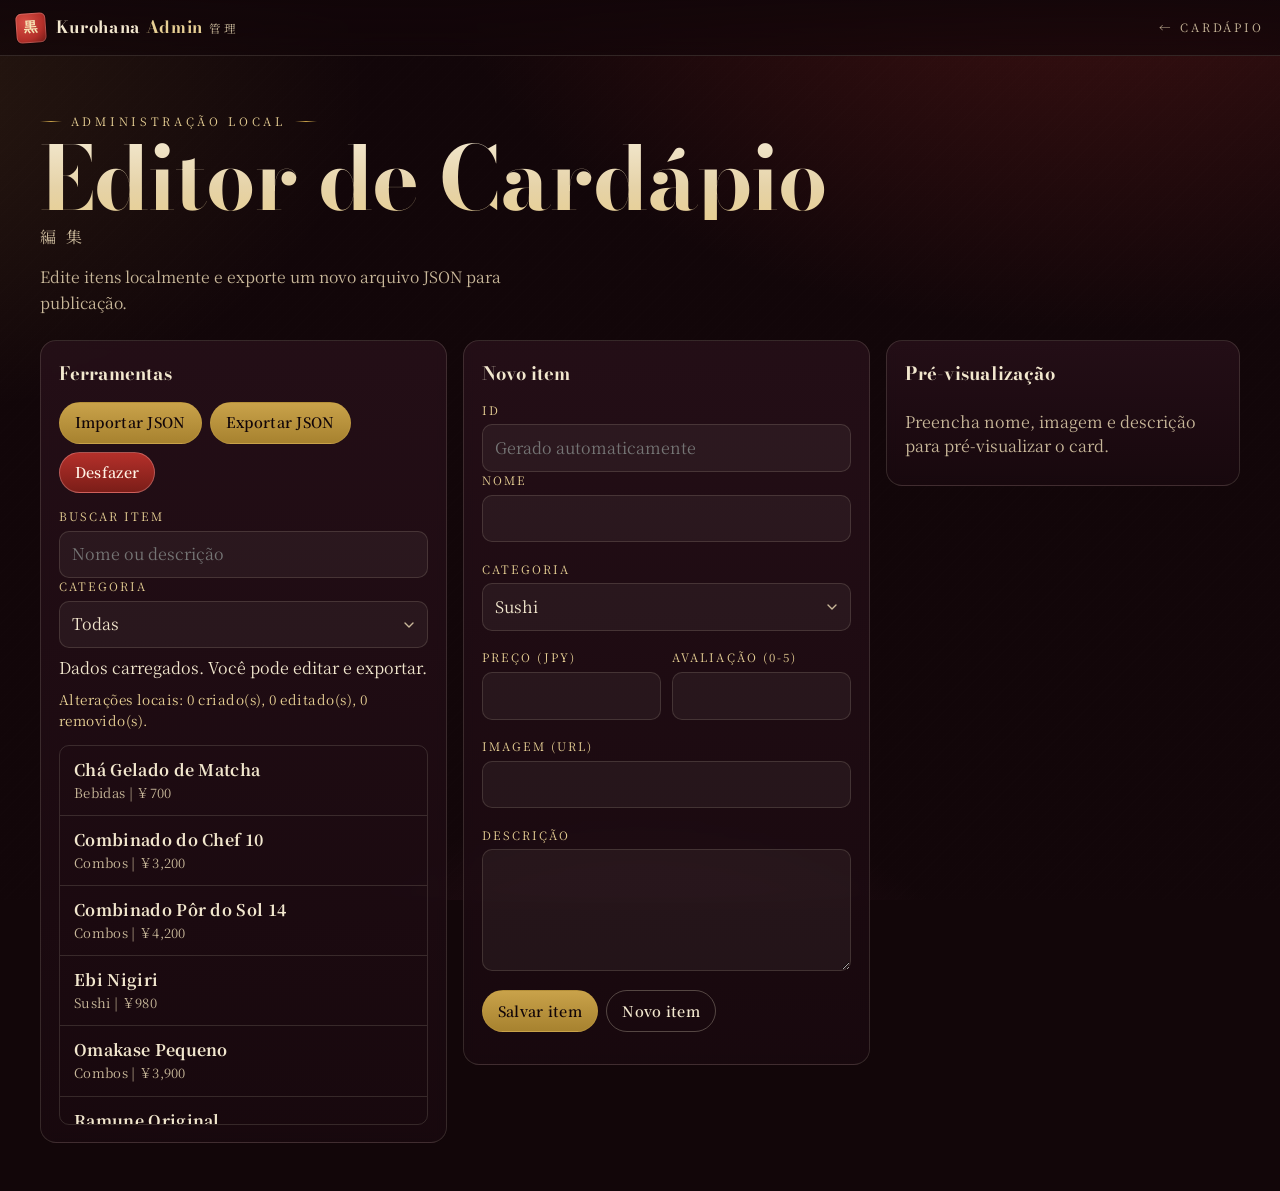
<file: admin.html>
<!doctype html>
<html lang="pt-BR">
  <head>
    <meta charset="UTF-8" />
    <meta name="viewport" content="width=device-width, initial-scale=1.0, viewport-fit=cover" />
    <meta name="theme-color" content="#120609" />
    <meta
      name="description"
      content="Painel local para editar itens do cardápio e exportar JSON atualizado."
    />
    <title>Kurohana Admin | Editor de Cardápio</title>
    <link rel="preconnect" href="https://fonts.googleapis.com" />
    <link rel="preconnect" href="https://fonts.gstatic.com" crossorigin />
    <link
      href="https://fonts.googleapis.com/css2?family=Bodoni+Moda:opsz,wght@6..96,400;6..96,600;6..96,700&family=Noto+Serif+JP:wght@400;600;700&display=swap"
      rel="stylesheet"
    />
    <link rel="stylesheet" href="assets/css/styles.css" />
  </head>
  <body data-page="admin">
    <div class="site-bg" aria-hidden="true"></div>

    <header class="topbar">
      <div class="topbar-inner container">
        <a href="index.html" class="brand" aria-label="Voltar ao cardápio">
          <span class="brand-mark" aria-hidden="true">黒</span>
          <span>
            <span class="brand-name">Kurohana <em>Admin</em></span>
            <span class="brand-jp" aria-hidden="true">管理</span>
          </span>
        </a>
        <a class="brand-jp" href="index.html" style="text-decoration:none;">← Cardápio</a>
      </div>
    </header>

    <header class="hero container hero-admin">
      <p class="hero-kicker">Administração Local</p>
      <h1 class="hero-title">Editor de Cardápio</h1>
      <span class="hero-jp" aria-hidden="true">編集</span>
      <p class="hero-subtitle">
        Edite itens localmente e exporte um novo arquivo JSON para publicação.
      </p>
    </header>

    <main class="container admin-layout" id="main-content">
      <section class="admin-panel">
        <h2>Ferramentas</h2>

        <div class="tool-row">
          <button id="import-btn" type="button">Importar JSON</button>
          <input id="import-input" type="file" accept="application/json" hidden />
          <button id="export-btn" type="button">Exportar JSON</button>
          <button id="reset-btn" type="button" class="danger">Desfazer</button>
        </div>

        <div class="field">
          <label for="admin-search">Buscar item</label>
          <input id="admin-search" type="search" placeholder="Nome ou descrição" autocomplete="off" />
        </div>

        <div class="field">
          <label for="admin-category-filter">Categoria</label>
          <select id="admin-category-filter">
            <option value="all">Todas</option>
          </select>
        </div>

        <p id="admin-status" class="status-message">Carregando dados...</p>
        <div id="diff-summary" class="diff-summary"></div>

        <div class="admin-list-wrap" aria-label="Lista de itens">
          <ul id="admin-item-list" class="admin-item-list"></ul>
        </div>
      </section>

      <section class="admin-panel">
        <h2 id="form-title">Novo item</h2>

        <form id="item-form" novalidate>
          <div class="field">
            <label for="item-id">ID</label>
            <input id="item-id" name="id" type="text" placeholder="Gerado automaticamente" />
          </div>

          <div class="field">
            <label for="item-name">Nome</label>
            <input id="item-name" name="name" type="text" required maxlength="80" />
            <small class="error-text" data-error-for="name"></small>
          </div>

          <div class="field">
            <label for="item-category">Categoria</label>
            <select id="item-category" name="categoryId" required></select>
            <small class="error-text" data-error-for="categoryId"></small>
          </div>

          <div class="field-inline">
            <div class="field">
              <label for="item-price">Preço (JPY)</label>
              <input id="item-price" name="price" type="number" min="1" step="1" required />
              <small class="error-text" data-error-for="price"></small>
            </div>
            <div class="field">
              <label for="item-rating">Avaliação (0-5)</label>
              <input id="item-rating" name="rating" type="number" min="0" max="5" step="0.1" required />
              <small class="error-text" data-error-for="rating"></small>
            </div>
          </div>

          <div class="field">
            <label for="item-image">Imagem (URL)</label>
            <input id="item-image" name="image" type="url" required />
            <small class="error-text" data-error-for="image"></small>
          </div>

          <div class="field">
            <label for="item-description">Descrição</label>
            <textarea id="item-description" name="description" rows="4" maxlength="280" required></textarea>
            <small class="error-text" data-error-for="description"></small>
          </div>

          <div class="tool-row">
            <button type="submit" id="save-btn">Salvar item</button>
            <button type="button" id="new-btn" class="ghost">Novo item</button>
            <button type="button" id="delete-btn" class="danger hidden">Remover item</button>
          </div>
        </form>
      </section>

      <section class="admin-panel">
        <h2>Pré-visualização</h2>
        <div id="preview-card" class="menu-grid single-preview"></div>
      </section>
    </main>

    <script src="assets/js/utils.js"></script>
    <script src="assets/js/admin.js" defer></script>
  </body>
</html>
</file>
<file: assets/css/styles.css>
/* =========================================================
   Kurohana Sushi — Cardápio Digital
   Aesthetic: lacquer black / wine / aged gold / paper cream
   Mobile-first. Desktop expands from there.
   ========================================================= */

:root {
  --ink: #120609;
  --ink-2: #1a0a10;
  --lacquer: #24101a;
  --lacquer-2: #3a1724;
  --paper: #f2e7ce;
  --paper-dim: #c9b89a;
  --paper-soft: rgba(242, 231, 206, 0.6);
  --gold: #c9a24a;
  --gold-soft: #e7cf94;
  --hanko: #b4302a;
  --line: rgba(242, 231, 206, 0.14);
  --line-strong: rgba(242, 231, 206, 0.28);
  --danger: #d95252;

  --shadow-sm: 0 2px 8px rgba(0, 0, 0, 0.35);
  --shadow-md: 0 14px 32px rgba(0, 0, 0, 0.45);
  --shadow-lg: 0 30px 60px -20px rgba(0, 0, 0, 0.7);

  --r-xs: 6px;
  --r-sm: 10px;
  --r-md: 16px;
  --r-lg: 22px;
  --r-pill: 999px;

  --ease: cubic-bezier(0.2, 0.7, 0.2, 1);
  --ease-out: cubic-bezier(0.16, 1, 0.3, 1);

  --serif-display: "Bodoni Moda", "Didot", "Playfair Display", "Times New Roman", serif;
  --serif-body: "Noto Serif JP", "Palatino Linotype", "Book Antiqua", serif;

  --header-h: 56px;
}

* { box-sizing: border-box; }

html, body { margin: 0; padding: 0; }

html {
  color-scheme: dark;
  scroll-behavior: smooth;
}

body {
  color: var(--paper);
  background: var(--ink);
  font-family: var(--serif-body);
  line-height: 1.55;
  min-height: 100vh;
  min-height: 100dvh;
  position: relative;
  -webkit-font-smoothing: antialiased;
  -webkit-tap-highlight-color: transparent;
  overflow-x: hidden;
}

::selection {
  background: var(--gold);
  color: var(--ink);
}

/* ----- Ambient background ----- */
.site-bg {
  position: fixed;
  inset: 0;
  z-index: -2;
  background:
    radial-gradient(1100px 700px at 85% -10%, rgba(180, 48, 42, 0.28), transparent 60%),
    radial-gradient(900px 600px at -10% 10%, rgba(201, 162, 74, 0.12), transparent 55%),
    radial-gradient(700px 500px at 50% 120%, rgba(58, 23, 36, 0.9), transparent 55%),
    var(--ink);
}
.site-bg::after {
  content: "";
  position: absolute;
  inset: 0;
  background-image:
    radial-gradient(rgba(255, 255, 255, 0.035) 1px, transparent 1px),
    repeating-linear-gradient(135deg, rgba(255,255,255,0.018) 0 1px, transparent 1px 9px);
  background-size: 3px 3px, auto;
  mix-blend-mode: overlay;
  opacity: 0.7;
  pointer-events: none;
}

img { max-width: 100%; display: block; }

a { color: var(--gold-soft); }

/* ----- Layout ----- */
.container {
  width: min(1200px, calc(100% - 1.5rem));
  margin: 0 auto;
}

@media (min-width: 720px) {
  .container { width: min(1200px, calc(100% - 2.5rem)); }
}

/* =========================================================
   TOP BAR
   ========================================================= */
.topbar {
  position: sticky;
  top: 0;
  z-index: 40;
  height: var(--header-h);
  display: flex;
  align-items: center;
  padding: 0 1rem;
  padding-top: env(safe-area-inset-top);
  height: calc(var(--header-h) + env(safe-area-inset-top));
  background: linear-gradient(to bottom, rgba(18, 6, 9, 0.92), rgba(18, 6, 9, 0.72));
  backdrop-filter: blur(14px) saturate(120%);
  -webkit-backdrop-filter: blur(14px) saturate(120%);
  border-bottom: 1px solid var(--line);
}

.topbar-inner {
  width: 100%;
  display: flex;
  align-items: center;
  justify-content: space-between;
  gap: 0.75rem;
}

.brand {
  display: flex;
  align-items: center;
  gap: 0.6rem;
  color: var(--paper);
  text-decoration: none;
}

.brand-mark {
  width: 30px;
  height: 30px;
  border-radius: var(--r-xs);
  display: grid;
  place-items: center;
  background: radial-gradient(circle at 30% 30%, #d74f45, var(--hanko) 60%, #6b1714);
  color: #f7e6b5;
  font-family: var(--serif-display);
  font-weight: 700;
  font-size: 0.85rem;
  letter-spacing: 0.02em;
  box-shadow: inset 0 0 0 1px rgba(255,255,255,0.2), 0 0 0 1px rgba(0,0,0,0.3);
  transform: rotate(-4deg);
}

.brand-name {
  font-family: var(--serif-display);
  font-weight: 700;
  font-size: 1.05rem;
  letter-spacing: 0.04em;
}
.brand-name em {
  font-style: normal;
  color: var(--gold-soft);
}

.brand-jp {
  font-size: 0.72rem;
  letter-spacing: 0.25em;
  color: var(--paper-dim);
  text-transform: uppercase;
  margin-left: 0.1rem;
}

/* =========================================================
   HERO
   ========================================================= */
.hero {
  padding: 2rem 0 1.25rem;
  position: relative;
}

.hero-kicker {
  display: inline-flex;
  align-items: center;
  gap: 0.55rem;
  margin: 0;
  font-size: 0.72rem;
  text-transform: uppercase;
  letter-spacing: 0.32em;
  color: var(--gold-soft);
}
.hero-kicker::before,
.hero-kicker::after {
  content: "";
  display: inline-block;
  width: 22px;
  height: 1px;
  background: linear-gradient(to right, transparent, var(--gold), transparent);
}

.hero-title {
  font-family: var(--serif-display);
  font-weight: 700;
  font-size: clamp(2.3rem, 10vw, 5.5rem);
  line-height: 0.95;
  margin: 0.4rem 0 0.3rem;
  letter-spacing: -0.01em;
  background: linear-gradient(180deg, var(--paper) 0%, #e6d3a8 60%, var(--gold-soft) 100%);
  -webkit-background-clip: text;
  background-clip: text;
  color: transparent;
  text-wrap: balance;
}

.hero-jp {
  display: block;
  font-family: var(--serif-body);
  font-weight: 400;
  font-size: clamp(0.85rem, 2.6vw, 1rem);
  letter-spacing: 0.6em;
  color: var(--paper-dim);
  margin: 0.15rem 0 0.9rem;
}

.hero-subtitle {
  margin: 0;
  max-width: 54ch;
  color: var(--paper-dim);
  font-size: 0.98rem;
  line-height: 1.65;
}

.hero-divider {
  display: flex;
  align-items: center;
  gap: 0.75rem;
  margin: 1.2rem 0 0.5rem;
  color: var(--gold);
  font-size: 0.8rem;
  letter-spacing: 0.4em;
}
.hero-divider::before,
.hero-divider::after {
  content: "";
  flex: 1;
  height: 1px;
  background: linear-gradient(to right, transparent, var(--line-strong), transparent);
}
.hero-divider span { text-transform: uppercase; color: var(--paper-dim); }

/* =========================================================
   CONTROLS (search + filters)
   ========================================================= */
.controls {
  position: sticky;
  top: calc(var(--header-h) + env(safe-area-inset-top));
  z-index: 30;
  padding: 0.75rem 0 0.75rem;
  margin: 0 -0.75rem 0.75rem;
  padding-left: 0.75rem;
  padding-right: 0.75rem;
  background: linear-gradient(to bottom, rgba(18,6,9,0.96) 40%, rgba(18,6,9,0.7) 80%, transparent);
  backdrop-filter: blur(10px);
}

.controls-row {
  display: flex;
  gap: 0.55rem;
  align-items: stretch;
}

.search-wrap {
  position: relative;
  flex: 1;
  min-width: 0;
}
.search-wrap svg {
  position: absolute;
  left: 0.85rem;
  top: 50%;
  transform: translateY(-50%);
  width: 16px;
  height: 16px;
  color: var(--paper-dim);
  pointer-events: none;
}

#search-input {
  width: 100%;
  height: 44px;
  padding: 0 0.9rem 0 2.2rem;
  border-radius: var(--r-pill);
  border: 1px solid var(--line);
  background: rgba(242, 231, 206, 0.06);
  color: var(--paper);
  font-family: var(--serif-body);
  transition: border-color 0.2s, background 0.2s;
}
#search-input::placeholder { color: var(--paper-dim); opacity: 0.7; }
#search-input:focus {
  outline: none;
  border-color: var(--gold);
  background: rgba(242, 231, 206, 0.1);
}

.icon-btn {
  width: 44px;
  height: 44px;
  border-radius: var(--r-pill);
  display: inline-grid;
  place-items: center;
  background: rgba(242, 231, 206, 0.06);
  border: 1px solid var(--line);
  color: var(--paper);
  cursor: pointer;
  padding: 0;
  transition: background 0.2s, border-color 0.2s, transform 0.2s;
}
.icon-btn:hover { background: rgba(242, 231, 206, 0.12); border-color: var(--gold); }
.icon-btn[aria-expanded="true"] { background: var(--gold); color: var(--ink); border-color: var(--gold); }
.icon-btn svg { width: 18px; height: 18px; }

.filters-toggle { display: inline-grid; }

/* Category chips (horizontal scroll) */
.chips {
  display: flex;
  gap: 0.45rem;
  overflow-x: auto;
  scroll-snap-type: x proximity;
  padding: 0.85rem 0.75rem 0.25rem;
  margin: 0 -0.75rem;
  scrollbar-width: none;
}
.chips::-webkit-scrollbar { display: none; }

.chip {
  flex: 0 0 auto;
  scroll-snap-align: start;
  appearance: none;
  font-family: var(--serif-body);
  font-size: 0.85rem;
  letter-spacing: 0.05em;
  padding: 0.5rem 0.95rem;
  border-radius: var(--r-pill);
  background: rgba(242, 231, 206, 0.04);
  color: var(--paper-dim);
  border: 1px solid var(--line);
  cursor: pointer;
  transition: all 0.2s var(--ease);
  white-space: nowrap;
}
.chip:hover { color: var(--paper); border-color: var(--line-strong); }
.chip[aria-pressed="true"] {
  background: linear-gradient(180deg, var(--gold) 0%, #b48b37 100%);
  color: var(--ink);
  border-color: var(--gold);
  box-shadow: 0 6px 16px -6px rgba(201, 162, 74, 0.55);
  font-weight: 600;
}

/* Filters panel — bottom sheet on mobile, inline on desktop */
.filters-panel {
  display: grid;
  gap: 0.8rem;
  grid-template-columns: 1fr 1fr;
  padding: 1rem 0.75rem 1.25rem;
  margin: 0 -0.75rem;
  border-top: 1px solid var(--line);
  background: rgba(18, 6, 9, 0.6);
}
.filters-panel[hidden] { display: none; }

.filters-panel .field { min-width: 0; }

.field {
  display: grid;
  gap: 0.3rem;
}

label {
  font-size: 0.72rem;
  text-transform: uppercase;
  letter-spacing: 0.18em;
  color: var(--gold-soft);
}

input, select, textarea, button { font: inherit; }

input, select, textarea {
  width: 100%;
  border-radius: var(--r-sm);
  border: 1px solid var(--line);
  background: rgba(242, 231, 206, 0.05);
  color: var(--paper);
  padding: 0.65rem 0.75rem;
  min-height: 44px;
  transition: border-color 0.15s, background 0.15s;
}

input:focus-visible,
select:focus-visible,
textarea:focus-visible,
button:focus-visible {
  outline: 2px solid var(--gold);
  outline-offset: 1px;
  border-color: transparent;
}

select {
  appearance: none;
  -webkit-appearance: none;
  background-image: url("data:image/svg+xml;utf8,<svg xmlns='http://www.w3.org/2000/svg' viewBox='0 0 10 6' fill='none'><path d='M1 1l4 4 4-4' stroke='%23c9b89a' stroke-width='1.4' stroke-linecap='round' stroke-linejoin='round'/></svg>");
  background-repeat: no-repeat;
  background-position: right 0.85rem center;
  background-size: 10px 6px;
  padding-right: 2rem;
}
select option { color: #111; background: #f2e7ce; }

/* =========================================================
   STATUS
   ========================================================= */
.status-wrap { margin: 0.25rem 0 0.75rem; }
.results-count {
  margin: 0;
  font-size: 0.78rem;
  color: var(--paper-dim);
  letter-spacing: 0.12em;
  text-transform: uppercase;
}
.status-message { margin: 0.5rem 0; color: var(--paper-dim); }
.hidden { display: none !important; }

/* =========================================================
   MENU GRID + CARDS
   ========================================================= */
.menu-grid {
  display: grid;
  gap: 0.9rem;
  grid-template-columns: 1fr;
  padding-bottom: 3rem;
}

@media (min-width: 640px) {
  .menu-grid { grid-template-columns: repeat(2, 1fr); gap: 1rem; }
}
@media (min-width: 960px) {
  .menu-grid { grid-template-columns: repeat(3, 1fr); gap: 1.2rem; }
}
@media (min-width: 1280px) {
  .menu-grid { grid-template-columns: repeat(4, 1fr); }
}

.menu-card {
  position: relative;
  border-radius: var(--r-md);
  overflow: hidden;
  background: linear-gradient(180deg, var(--lacquer-2) 0%, var(--lacquer) 100%);
  border: 1px solid var(--line);
  box-shadow: var(--shadow-sm);
  cursor: pointer;
  isolation: isolate;
  transition: transform 0.35s var(--ease), box-shadow 0.35s var(--ease), border-color 0.35s var(--ease);
}
.menu-card::before {
  content: "";
  position: absolute;
  inset: 0;
  background: radial-gradient(600px 120px at 50% -20%, rgba(201, 162, 74, 0.18), transparent 70%);
  pointer-events: none;
  opacity: 0;
  transition: opacity 0.35s var(--ease);
  z-index: 1;
}
.menu-card:hover,
.menu-card:focus-within {
  transform: translateY(-3px);
  box-shadow: var(--shadow-md);
  border-color: rgba(201, 162, 74, 0.45);
}
.menu-card:hover::before,
.menu-card:focus-within::before { opacity: 1; }

.menu-card-image-wrap {
  position: relative;
  aspect-ratio: 4 / 3;
  overflow: hidden;
  background: var(--lacquer);
}
.menu-card-image {
  width: 100%;
  height: 100%;
  object-fit: cover;
  transition: transform 0.6s var(--ease-out), filter 0.4s var(--ease);
  filter: saturate(0.92) contrast(1.02);
}
.menu-card:hover .menu-card-image { transform: scale(1.06); filter: saturate(1) contrast(1.06); }
.menu-card-image-wrap::after {
  content: "";
  position: absolute;
  inset: auto 0 0 0;
  height: 55%;
  background: linear-gradient(to top, var(--lacquer) 5%, rgba(36, 16, 26, 0.2) 55%, transparent 100%);
  pointer-events: none;
}

.menu-card-price-badge {
  position: absolute;
  top: 0.75rem;
  right: 0.75rem;
  z-index: 2;
  background: rgba(18, 6, 9, 0.78);
  backdrop-filter: blur(8px);
  color: var(--gold-soft);
  border: 1px solid rgba(201, 162, 74, 0.45);
  padding: 0.3rem 0.7rem;
  border-radius: var(--r-pill);
  font-size: 0.85rem;
  font-weight: 600;
  letter-spacing: 0.02em;
  white-space: nowrap;
}

.menu-card-rating {
  position: absolute;
  top: 0.75rem;
  left: 0.75rem;
  z-index: 2;
  background: rgba(18, 6, 9, 0.72);
  backdrop-filter: blur(8px);
  color: #ffe7b9;
  padding: 0.25rem 0.55rem;
  border-radius: var(--r-pill);
  font-size: 0.78rem;
  font-weight: 600;
  display: inline-flex;
  align-items: center;
  gap: 0.25rem;
  border: 1px solid rgba(255, 231, 185, 0.3);
}
.menu-card-rating::before {
  content: "★";
  color: var(--gold);
  font-size: 0.85rem;
}

.menu-card-body {
  position: relative;
  padding: 0.95rem 1rem 1.1rem;
  display: grid;
  gap: 0.45rem;
  z-index: 1;
}

.menu-card-tag {
  margin: 0;
  font-size: 0.7rem;
  color: var(--gold-soft);
  text-transform: uppercase;
  letter-spacing: 0.24em;
}

.menu-card-title {
  margin: 0;
  font-family: var(--serif-display);
  font-size: 1.25rem;
  font-weight: 700;
  line-height: 1.2;
  color: var(--paper);
  text-wrap: balance;
}

.menu-card-description {
  margin: 0;
  color: var(--paper-dim);
  font-size: 0.88rem;
  line-height: 1.55;
  display: -webkit-box;
  -webkit-line-clamp: 3;
  -webkit-box-orient: vertical;
  overflow: hidden;
}

/* Stagger reveal */
.reveal {
  opacity: 0;
  transform: translateY(14px);
  animation: card-reveal 0.55s var(--ease-out) forwards;
}
@keyframes card-reveal {
  to { opacity: 1; transform: translateY(0); }
}

/* Skeleton */
.skeleton-grid {
  display: grid;
  gap: 0.9rem;
  grid-template-columns: 1fr;
  padding-bottom: 2rem;
}
@media (min-width: 640px) { .skeleton-grid { grid-template-columns: repeat(2, 1fr); gap: 1rem; } }
@media (min-width: 960px) { .skeleton-grid { grid-template-columns: repeat(3, 1fr); } }

.skeleton {
  border-radius: var(--r-md);
  border: 1px solid var(--line);
  background: linear-gradient(180deg, var(--lacquer-2), var(--lacquer));
  overflow: hidden;
}
.skeleton-img {
  aspect-ratio: 4 / 3;
  background: linear-gradient(100deg, rgba(242,231,206,0.04) 30%, rgba(242,231,206,0.12) 50%, rgba(242,231,206,0.04) 70%);
  background-size: 200% 100%;
  animation: shimmer 1.4s linear infinite;
}
.skeleton-lines { padding: 0.95rem 1rem; display: grid; gap: 0.5rem; }
.skeleton-line {
  height: 10px;
  border-radius: 4px;
  background: linear-gradient(100deg, rgba(242,231,206,0.04) 30%, rgba(242,231,206,0.1) 50%, rgba(242,231,206,0.04) 70%);
  background-size: 200% 100%;
  animation: shimmer 1.4s linear infinite;
}
.skeleton-line.w-70 { width: 70%; }
.skeleton-line.w-50 { width: 50%; }
@keyframes shimmer {
  from { background-position: 200% 0; }
  to { background-position: -200% 0; }
}

/* =========================================================
   MODAL
   ========================================================= */
.item-modal {
  border: 0;
  padding: 0;
  background: transparent;
  color: var(--paper);
  max-width: 100vw;
  max-height: 100vh;
  width: 100%;
  margin: 0;
}
.item-modal::backdrop {
  background: radial-gradient(circle at 50% 30%, rgba(36,16,26,0.85), rgba(0,0,0,0.92));
  backdrop-filter: blur(4px);
}

.item-modal[open] {
  animation: modal-pop 0.35s var(--ease-out);
}
@keyframes modal-pop {
  from { opacity: 0; transform: translateY(20px); }
  to { opacity: 1; transform: translateY(0); }
}

/* Mobile: full-screen bottom-sheet-ish */
.item-modal article {
  position: fixed;
  inset: 0;
  background: var(--ink-2);
  display: grid;
  grid-template-rows: 58vh 1fr;
  overflow: hidden;
  border-top: 1px solid var(--line);
}

.modal-image-wrap {
  position: relative;
  overflow: hidden;
  background: var(--lacquer);
}
.item-modal img {
  width: 100%;
  height: 100%;
  object-fit: cover;
}
.modal-image-wrap::after {
  content: "";
  position: absolute;
  inset: 0;
  background: linear-gradient(to bottom, transparent 40%, var(--ink-2) 100%);
  pointer-events: none;
}

.modal-content {
  padding: 1.3rem 1.2rem calc(1.5rem + env(safe-area-inset-bottom));
  overflow-y: auto;
  display: flex;
  flex-direction: column;
  gap: 0.6rem;
}

.modal-content .tag {
  margin: 0;
  font-size: 0.72rem;
  text-transform: uppercase;
  letter-spacing: 0.24em;
  color: var(--gold-soft);
}

.modal-content h2 {
  margin: 0;
  font-family: var(--serif-display);
  font-size: clamp(1.6rem, 5vw, 2.2rem);
  font-weight: 700;
  line-height: 1.1;
  color: var(--paper);
  text-wrap: balance;
}

.modal-meta {
  display: flex;
  align-items: center;
  gap: 0.65rem;
  margin: 0.25rem 0 0.35rem;
}
.modal-meta .price {
  font-family: var(--serif-display);
  color: var(--gold-soft);
  font-size: 1.35rem;
  font-weight: 700;
}
.modal-meta .rating {
  font-size: 0.9rem;
  color: var(--paper-dim);
}
.modal-meta .rating::before {
  content: "★";
  color: var(--gold);
  margin-right: 0.2rem;
}
.modal-meta .sep {
  width: 4px; height: 4px;
  border-radius: 999px;
  background: var(--line-strong);
}

#modal-description {
  margin: 0;
  color: var(--paper-dim);
  line-height: 1.7;
  font-size: 1rem;
}

.modal-close {
  position: fixed;
  top: calc(0.9rem + env(safe-area-inset-top));
  right: 0.9rem;
  z-index: 5;
  width: 40px;
  height: 40px;
  border-radius: 999px;
  border: 1px solid rgba(242, 231, 206, 0.3);
  background: rgba(18, 6, 9, 0.7);
  backdrop-filter: blur(10px);
  color: var(--paper);
  display: grid;
  place-items: center;
  padding: 0;
  cursor: pointer;
}
.modal-close::before { content: "×"; font-size: 1.5rem; line-height: 1; }
.modal-close span { display: none; }

@media (min-width: 720px) {
  .item-modal {
    width: min(920px, calc(100% - 2rem));
    margin: auto;
    border-radius: var(--r-lg);
    overflow: hidden;
  }
  .item-modal article {
    position: static;
    inset: auto;
    grid-template-rows: unset;
    grid-template-columns: 1.1fr 1fr;
    min-height: 480px;
    max-height: min(720px, 90vh);
    border: 1px solid var(--line);
    border-radius: var(--r-lg);
  }
  .modal-image-wrap::after {
    background: linear-gradient(to right, transparent 50%, rgba(26,10,16,0.7) 100%);
  }
  .modal-close { position: absolute; top: 1rem; right: 1rem; }
}

/* =========================================================
   BUTTONS (generic)
   ========================================================= */
button {
  border: 1px solid rgba(201, 162, 74, 0.4);
  border-radius: var(--r-pill);
  background: linear-gradient(180deg, var(--gold) 0%, #a7822f 100%);
  color: var(--ink);
  padding: 0.7rem 1.2rem;
  cursor: pointer;
  font-weight: 600;
  letter-spacing: 0.02em;
  transition: transform 0.2s var(--ease), filter 0.2s, box-shadow 0.2s;
}
button:hover { transform: translateY(-1px); filter: brightness(1.05); box-shadow: 0 10px 24px -14px rgba(201, 162, 74, 0.6); }
button:active { transform: translateY(0); }
button.danger {
  background: linear-gradient(180deg, #b4302a, #7b1d18);
  color: #fff1e4;
  border-color: rgba(255, 186, 186, 0.35);
}
button.ghost {
  background: transparent;
  color: var(--paper);
  border: 1px solid var(--line-strong);
}
button.ghost:hover { background: rgba(242,231,206,0.06); }

/* =========================================================
   FOOTER
   ========================================================= */
.site-footer {
  padding: 2rem 0 3rem;
  text-align: center;
  color: var(--paper-dim);
  font-size: 0.8rem;
  border-top: 1px solid var(--line);
  margin-top: 2rem;
}
.site-footer .jp {
  display: block;
  letter-spacing: 0.5em;
  color: var(--gold-soft);
  margin-bottom: 0.35rem;
}

/* =========================================================
   ADMIN (kept functional, restyled to match)
   ========================================================= */
.hero-admin { padding-top: 1.5rem; }

.admin-layout {
  display: grid;
  gap: 1rem;
  align-items: start;
  grid-template-columns: 1fr;
  padding-bottom: 3rem;
}

@media (min-width: 1080px) {
  .admin-layout { grid-template-columns: 1.15fr 1.15fr 1fr; }
}

.admin-panel {
  border: 1px solid var(--line);
  border-radius: var(--r-md);
  background: linear-gradient(180deg, rgba(42, 18, 28, 0.72), rgba(26, 10, 16, 0.72));
  backdrop-filter: blur(6px);
  padding: 1.1rem;
}
.admin-panel h2 {
  margin: 0 0 0.9rem;
  font-family: var(--serif-display);
  font-size: 1.15rem;
  color: var(--paper);
}

.tool-row {
  display: flex;
  flex-wrap: wrap;
  gap: 0.5rem;
  margin-bottom: 0.9rem;
}
.tool-row button { padding: 0.55rem 0.95rem; font-size: 0.9rem; }

.field-inline {
  display: grid;
  grid-template-columns: 1fr 1fr;
  gap: 0.7rem;
}
@media (max-width: 480px) {
  .field-inline { grid-template-columns: 1fr; }
}

.admin-list-wrap {
  border: 1px solid var(--line);
  border-radius: var(--r-sm);
  max-height: 380px;
  overflow: auto;
  margin-top: 0.6rem;
}

.admin-item-list {
  list-style: none;
  margin: 0;
  padding: 0;
}

.admin-item-list li { border-bottom: 1px solid var(--line); }
.admin-item-list li:last-child { border-bottom: 0; }

.admin-item-btn {
  width: 100%;
  text-align: left;
  border: 0;
  border-radius: 0;
  background: transparent;
  color: var(--paper);
  padding: 0.75rem 0.9rem;
  font-weight: 400;
}
.admin-item-btn:hover { background: rgba(242,231,206,0.04); transform: none; }
.admin-item-btn.active { background: rgba(201, 162, 74, 0.16); }
.admin-item-btn strong { display: block; color: var(--paper); }
.admin-item-btn span { display: block; color: var(--paper-dim); font-size: 0.82rem; }

.error-text {
  min-height: 1.1em;
  margin: 0;
  color: #ffbaba;
  font-size: 0.78rem;
}

.diff-summary {
  margin: 0.4rem 0 0.85rem;
  color: var(--gold-soft);
  font-size: 0.85rem;
  letter-spacing: 0.04em;
}

.single-preview {
  padding-bottom: 0;
  grid-template-columns: 1fr !important;
}

/* =========================================================
   RESPONSIVE TWEAKS
   ========================================================= */
@media (min-width: 720px) {
  .hero { padding: 3rem 0 1.5rem; }
  .filters-toggle { display: none; }
  .filters-panel {
    position: static;
    display: grid !important;
    grid-template-columns: repeat(4, 1fr);
    border-top: 0;
    background: transparent;
    padding: 0.75rem 0 0;
    margin: 0;
  }
}

/* =========================================================
   ACCESSIBILITY
   ========================================================= */
@media (prefers-reduced-motion: reduce) {
  *, *::before, *::after {
    animation: none !important;
    transition: none !important;
    scroll-behavior: auto !important;
  }
}

/* Visually hidden (for screen readers only) */
.sr-only {
  position: absolute !important;
  width: 1px; height: 1px;
  padding: 0; margin: -1px;
  overflow: hidden;
  clip: rect(0,0,0,0);
  white-space: nowrap;
  border: 0;
}
</file>
